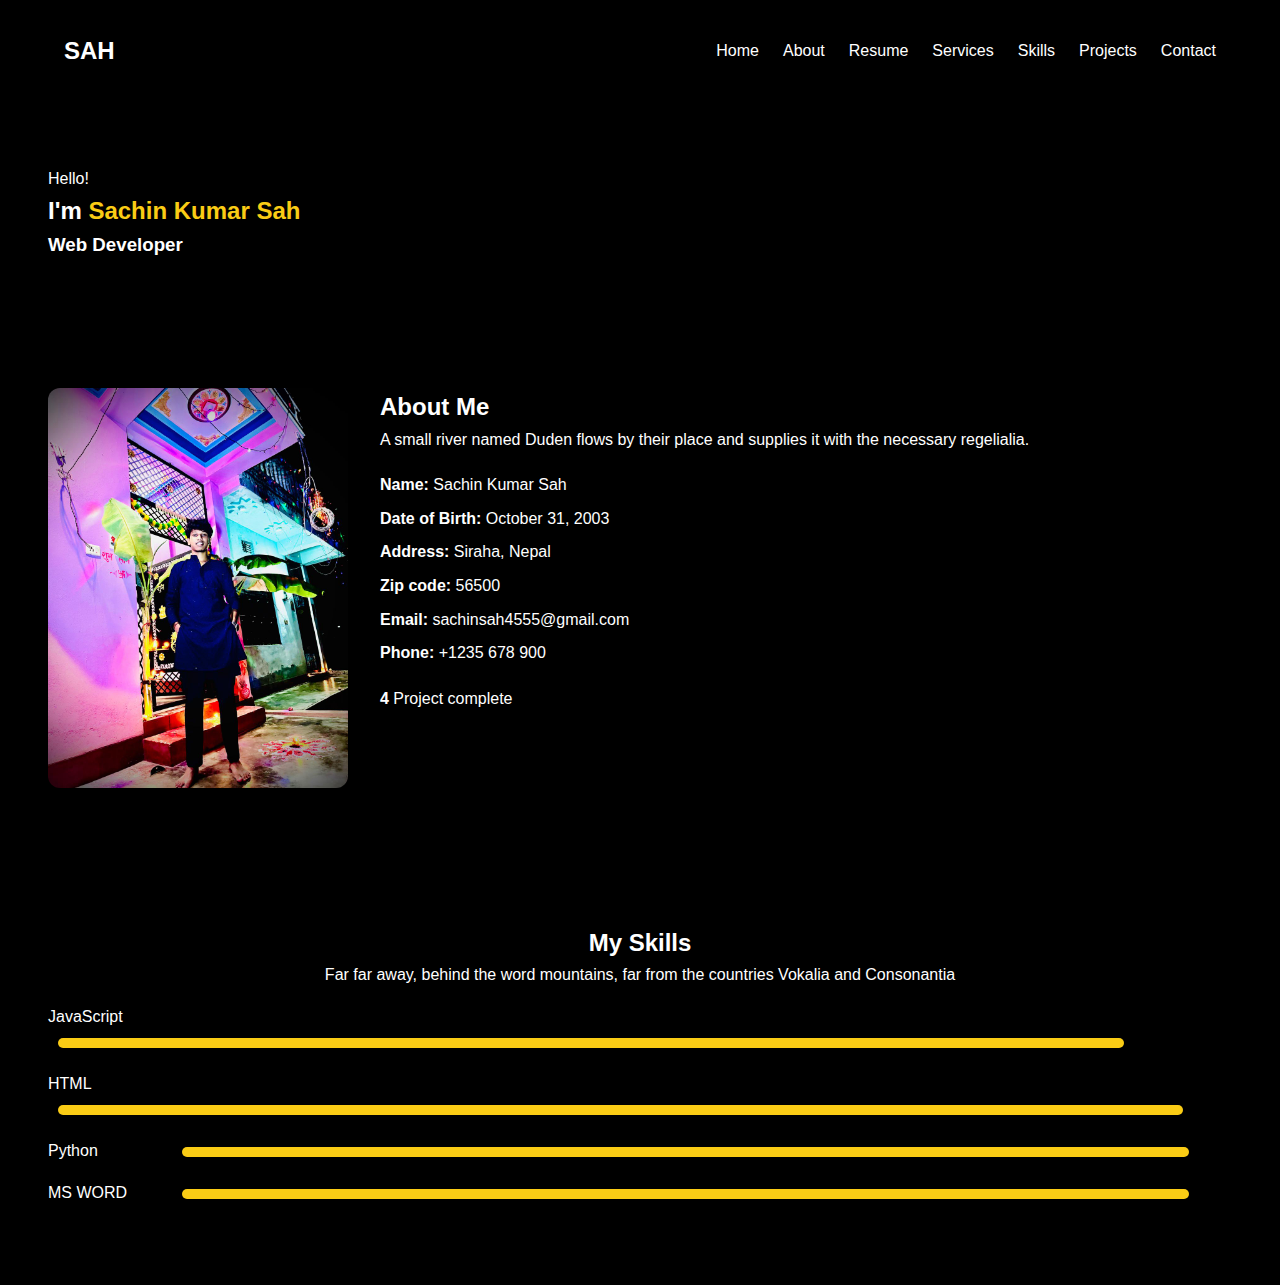
<file: index.html>
<!DOCTYPE html>
<html lang="en">

<head>
    <meta charset="UTF-8" />
    <meta name="viewport" content="width=device-width, initial-scale=1.0" />
    <meta name="google-site-verification" content="zpGi2v6EePFniSblFYCfyZzeqwEQt2C5yXiGj10crQY" />

    <meta name="description"
        content="Welcome to my web development portfolio, featuring my latest work, skills, and contact info.">

    <link rel="shortcut icon" href="portfolio.png.png" type="image/png">
    <title>Sachin Kumar Sah| Fullstack Developer | Portfolio</title>
    <link rel="stylesheet" href="style.css" />
</head>

<body>
    <!-- Header -->
    <header>
        <div class="container">
            <h1 class="logo">SAH</h1>
            <nav>
                <ul class="nav-links">
                    <li><a href="index.html">Home</a></li>
                    <li><a href="about.html">About</a></li>
                    <li><a href="resume.html">Resume</a></li>
                    <li><a href="services.html">Services</a></li>
                    <li><a href="skills.html">Skills</a></li>
                    <li><a href="projects.html">Projects</a></li>
                    <li><a href="contact.html">Contact</a></li </ul>
            </nav>
        </div>
    </header>

    <!-- Hero Section -->
    <section id="home" class="hero">
        <div class="hero-text">
            <p>Hello!</p>
            <h2>I'm <span>Sachin Kumar Sah</span></h2>
            <h3>Web Developer</h3>
        </div>
        <!-- <div class="image">
      <img src="assets/images/profile.png.jpg" alt="Sachin Sah" />
    </div> -->
    </section>

    <!-- About Section -->
    <section id="about" class="about">
        <div class="about-image">
            <img src="profile.jpg.jpg" alt="Sachin Sah" />
        </div>
        <div class="about-content">
            <h2>About Me</h2>
            <p>A small river named Duden flows by their place and supplies it with the necessary regelialia.</p>
            <ul class="info">
                <li><strong>Name:</strong> Sachin Kumar Sah</li>
                <li><strong>Date of Birth:</strong> October 31, 2003</li>
                <li><strong>Address:</strong> Siraha, Nepal</li>
                <li><strong>Zip code:</strong> 56500</li>
                <li><strong>Email:</strong> sachinsah4555@gmail.com</li>
                <li><strong>Phone:</strong> +1235 678 900</li>
            </ul>
            <p><strong>4</strong> Project complete</p>
        </div>
    </section>

    <!-- Skills Section -->
    <section id="skills" class="skills">
        <h2>My Skills</h2>
        <p>Far far away, behind the word mountains, far from the countries Vokalia and Consonantia</p>
        <div class="skill-grid">
            <div class="skill"><span>JavaScript</span>
                <div class="bar" style="width: 90%"></div>
            </div>
            <div class="skill"><span>HTML</span>
                <div class="bar" style="width: 95%"></div>
            </div>
            <div class="skill"><span>Python</span>
                <div class="bar" style="width: 85%"></div>
            </div>
            <div class="skill"><span>MS WORD</span>
                <div class="bar" style="width: 85%"></div>
            </div>
            <!-- <div class="skill"><span>CSS3</span><div class="bar" style="width: 60%"></div></div> -->
            <!-- <div class="skill"><span>SEO</span><div class="bar" style="width: 80%"></div></div> -->
        </div>
    </section>
</body>

</html>
</file>
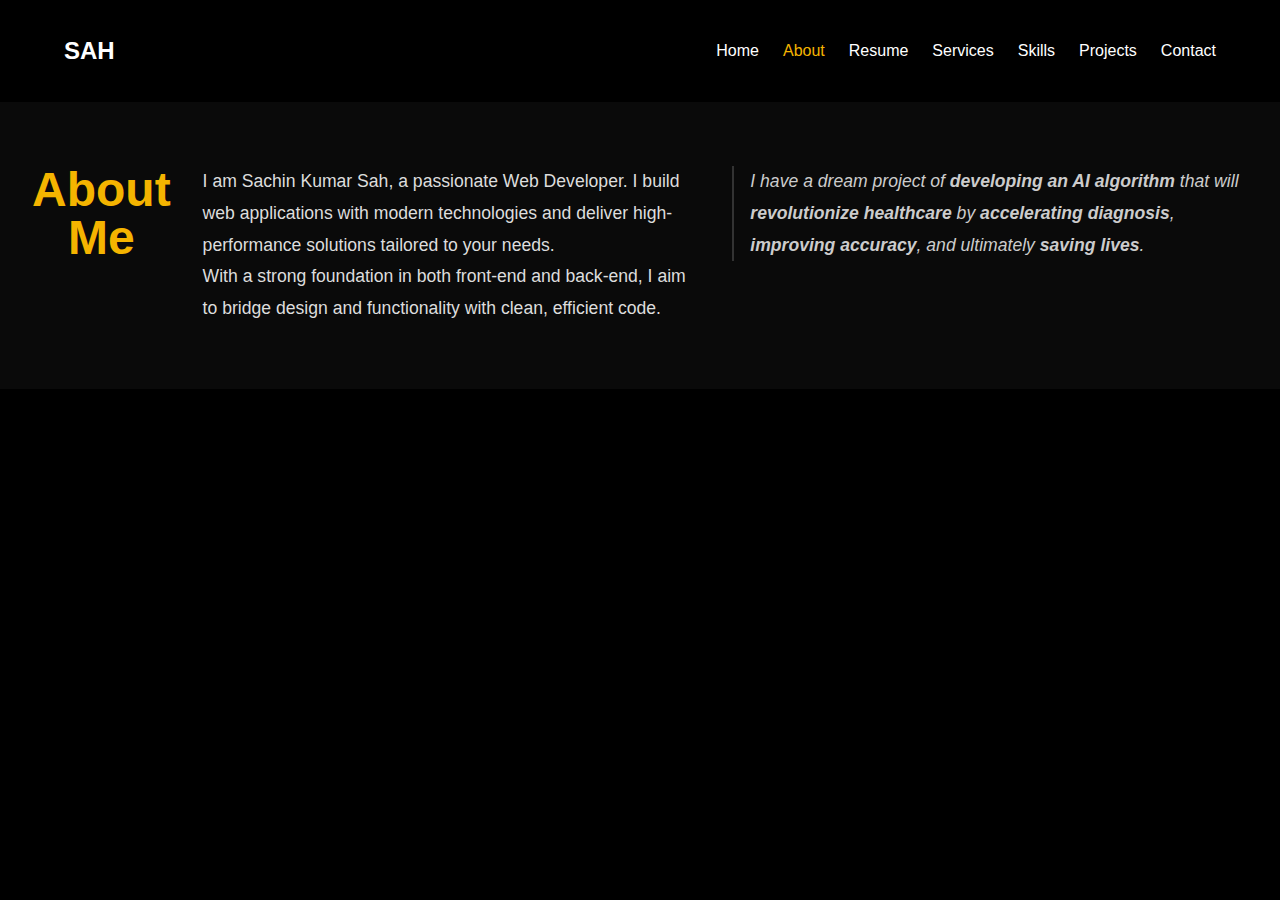
<file: about.html>
<!DOCTYPE html>
<html lang="en">

<head>
    <meta charset="UTF-8" />
    <meta name="viewport" content="width=device-width, initial-scale=1.0" />
    <title>About - Sachin Kumar Sah</title>
    <link rel="stylesheet" href="style.css" />
</head>

<body>
    <header>
        <div class="container">
            <h1 class="logo">SAH</h1>
            <nav>
                <ul class="nav-links">
                    <li><a href="index.html">Home</a></li>
                    <li><a href="about.html" class="active">About</a></li>
                    <li><a href="resume.html">Resume</a></li>
                    <li><a href="services.html">Services</a></li>
                    <li><a href="skills.html">Skills</a></li>
                    <li><a href="projects.html">Projects</a></li>
                    <!-- <li><a href="blog.html">My Blog</a></li> -->
                    <li><a href="contact.html">Contact</a></li>
                </ul>
            </nav>
        </div>
    </header>

    <section class="about-section">
        <div class="about-left">
            About<br>Me
        </div>
        <div class="about-middle">
            <p>
                I am Sachin Kumar Sah, a passionate Web Developer. I build web applications with modern
                technologies and deliver high-performance solutions tailored to your needs.
            </p>
            <p>
                With a strong foundation in both front-end and back-end, I aim to bridge design and functionality with
                clean, efficient code.
            </p>
        </div>
        <div class="about-right">
            <p>
                I have a dream project of <strong>developing an AI algorithm</strong> that will <strong>revolutionize
                    healthcare</strong> by <strong>accelerating diagnosis</strong>, <strong>improving accuracy</strong>,
                and ultimately <strong>saving lives</strong>.
            </p>
        </div>
    </section>

</body>

</html>
</file>
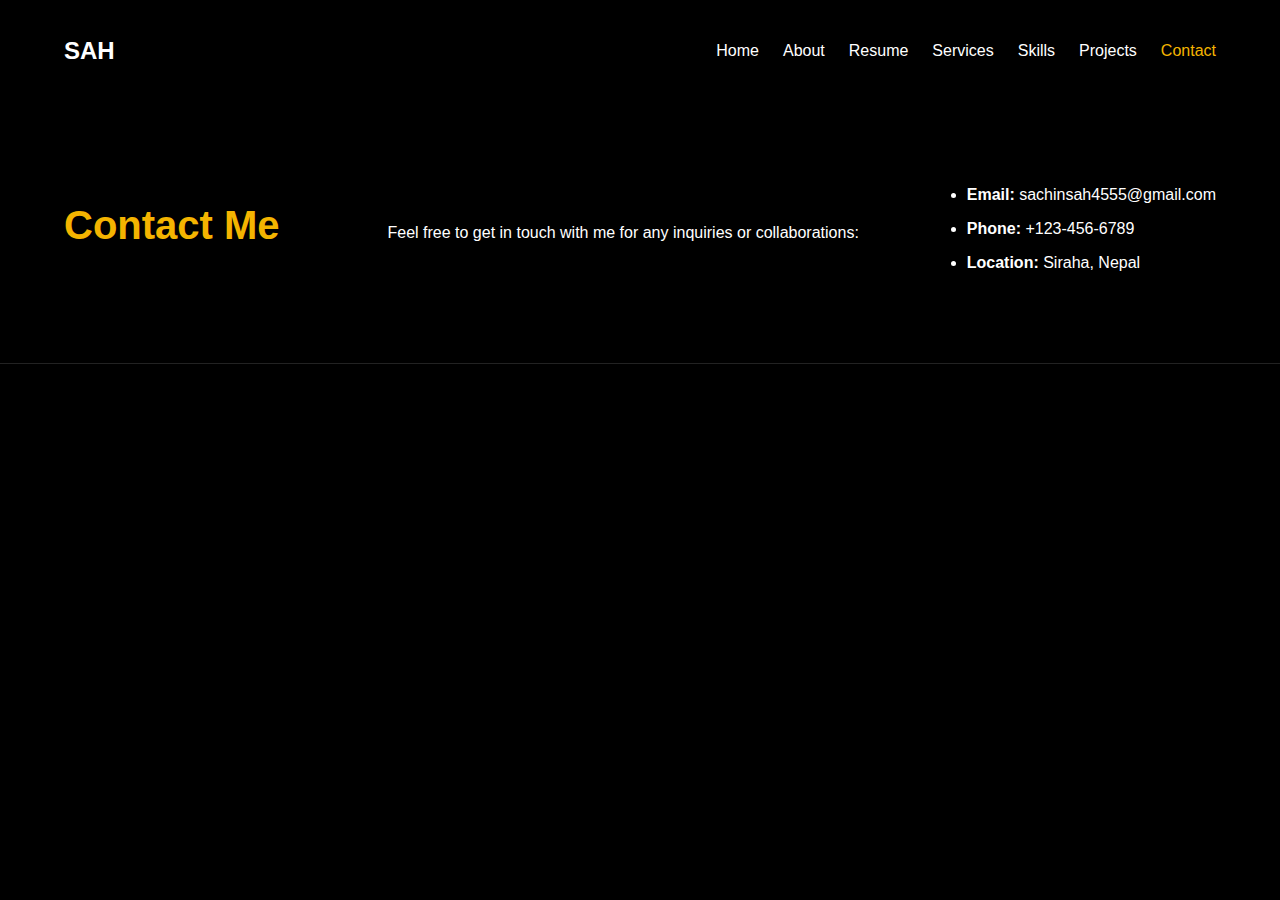
<file: contact.html>
<!DOCTYPE html>
<html lang="en">
<head>
  <meta charset="UTF-8">
  <meta name="viewport" content="width=device-width, initial-scale=1.0">
  <title>Contact - Sachin Kumar Sah</title>
  <link rel="stylesheet" href="style.css">
</head>
<body>
  <header>
    <div class="container">
      <h1 class="logo">SAH</h1>
      <nav>
        <ul class="nav-links">
          <li><a href="index.html">Home</a></li>
          <li><a href="about.html">About</a></li>
          <li><a href="resume.html">Resume</a></li>
          <li><a href="services.html">Services</a></li>
          <li><a href="skills.html">Skills</a></li>
          <li><a href="projects.html">Projects</a></li>
          <!-- <li><a href="blog.html">My Blog</a></li> -->
          <li><a href="contact.html" class="active">Contact</a></li>
        </ul>
      </nav>
    </div>
  </header>

  <section class="page-section">
    <div class="container">
      <h2>Contact Me</h2>
      <p>Feel free to get in touch with me for any inquiries or collaborations:</p>
      <ul>
        <li><strong>Email:</strong> sachinsah4555@gmail.com</li>
        <li><strong>Phone:</strong> +123-456-6789</li>
        <li><strong>Location:</strong> Siraha, Nepal</li>
      </ul>
    </div>
  </section>
</body>
</html>
</file>
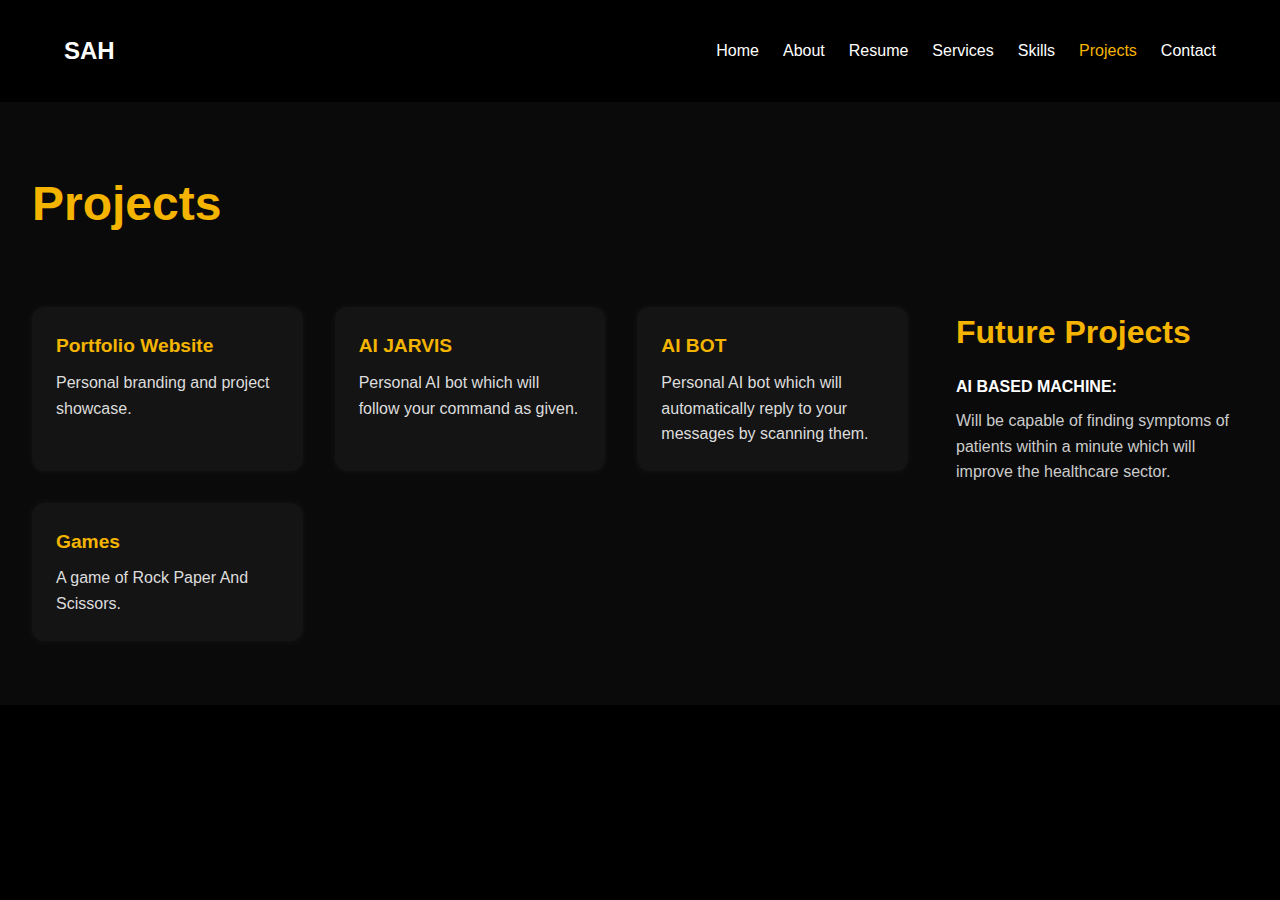
<file: projects.html>
<!DOCTYPE html>
<html lang="en">

<head>
    <meta charset="UTF-8">
    <meta name="viewport" content="width=device-width, initial-scale=1.0">
    <title>Projects - Sachin Kumar Sah</title>
    <link rel="stylesheet" href="style.css">
</head>

<body>
    <header>
        <div class="container">
            <h1 class="logo">SAH</h1>
            <nav>
                <ul class="nav-links">
                    <li><a href="index.html">Home</a></li>
                    <li><a href="about.html">About</a></li>
                    <li><a href="resume.html">Resume</a></li>
                    <li><a href="services.html">Services</a></li>
                    <li><a href="skills.html">Skills</a></li>
                    <li><a href="projects.html" class="active">Projects</a></li>
                    <!-- <li><a href="blog.html">My Blog</a></li> -->
                    <li><a href="contact.html">Contact</a></li>
                </ul>
            </nav>
        </div>
    </header>

    <section class="projects-section">
        <div class="projects-header">Projects</div>

        <div class="projects-left">
            <div class="project-card">
                <h3>Portfolio Website</h3>
                <p>Personal branding and project showcase.</p>
            </div>
            <div class="project-card">
                <h3>AI JARVIS</h3>
                <p>Personal AI bot which will follow your command as given.</p>
            </div>
            <div class="project-card">
                <h3>AI BOT</h3>
                <p>Personal AI bot which will automatically reply to your messages by scanning them.</p>
            </div>
            <div class="project-card">
                <h3>Games</h3>
                <p>A game of Rock Paper And Scissors.</p>
            </div>
        </div>

        <div class="projects-right">
            <h3>Future Projects</h3>
            <h4>AI BASED MACHINE:</h4>
            <p>Will be capable of finding symptoms of patients within a minute which will improve the healthcare sector.
            </p>
        </div>
    </section>


</body>

</html>
</file>
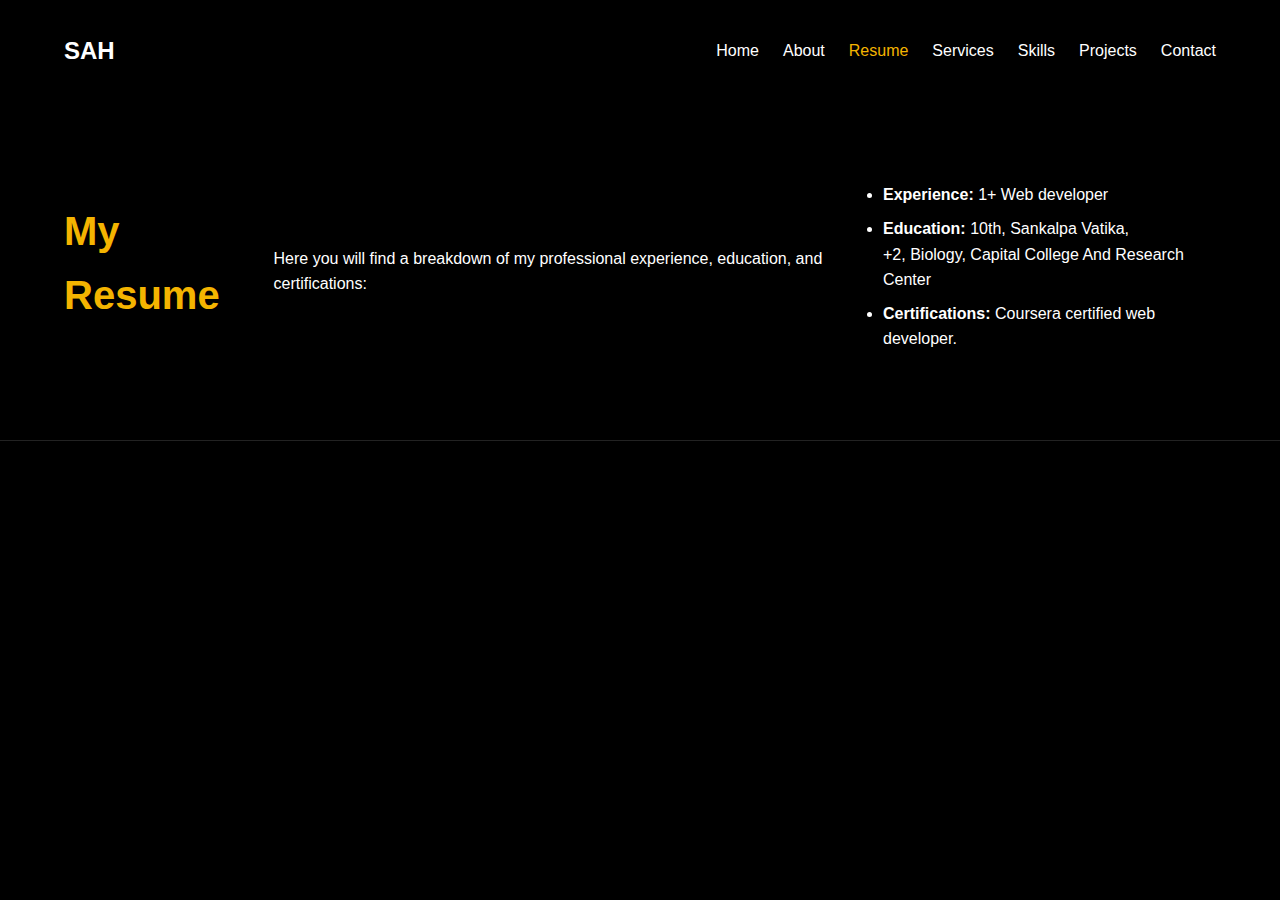
<file: resume.html>
<!DOCTYPE html>
<html lang="en">
<head>
  <meta charset="UTF-8">
  <meta name="viewport" content="width=device-width, initial-scale=1.0">
  <title>Resume - Sachin Kumar Sah</title>
  <link rel="stylesheet" href="style.css">
</head>
<body>
  <header>
    <div class="container">
      <h1 class="logo">SAH</h1>
      <nav>
        <ul class="nav-links">
          <li><a href="index.html">Home</a></li>
          <li><a href="about.html">About</a></li>
          <li><a href="resume.html" class="active">Resume</a></li>
          <li><a href="services.html">Services</a></li>
          <li><a href="skills.html">Skills</a></li>
          <li><a href="projects.html">Projects</a></li>
          <!-- <li><a href="blog.html">My Blog</a></li> -->
          <li><a href="contact.html">Contact</a></li>
        </ul>
      </nav>
    </div>
  </header>

  <section class="page-section">
    <div class="container">
      <h2>My Resume</h2>
      <p>Here you will find a breakdown of my professional experience, education, and certifications:</p>
      <ul>
        <li><strong>Experience:</strong> 1+ Web developer</li>
        <li><strong>Education:</strong> 10th, Sankalpa Vatika, <br>+2, Biology, Capital College And Research Center</li>
        <li><strong>Certifications:</strong> Coursera certified web developer.</li>
      </ul>
    </div>
  </section>
</body>
</html>
</file>
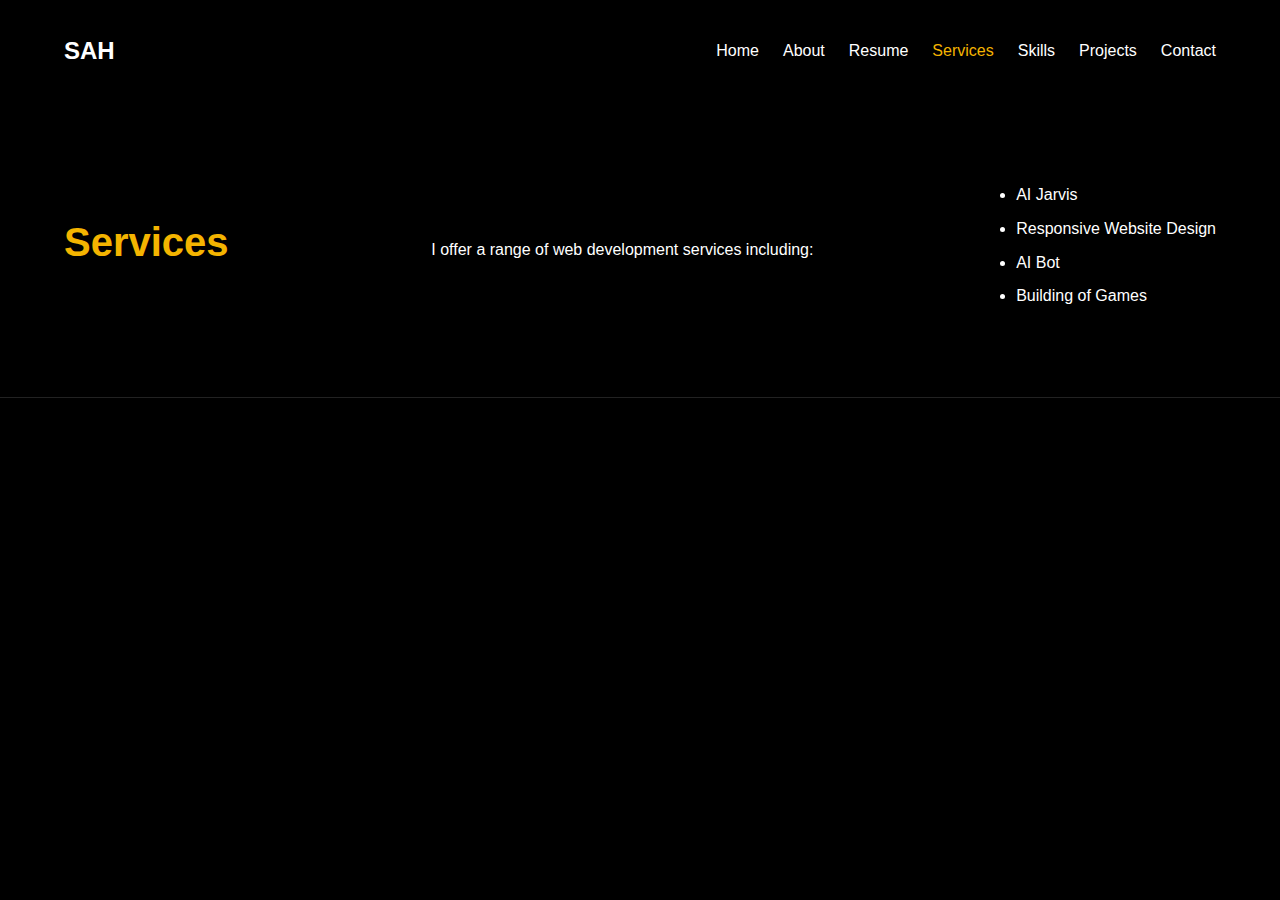
<file: services.html>
<!DOCTYPE html>
<html lang="en">
<head>
  <meta charset="UTF-8">
  <meta name="viewport" content="width=device-width, initial-scale=1.0">
  <title>Services - Sachin Kumar Sah</title>
  <link rel="stylesheet" href="style.css">
</head>
<body>
  <header>
    <div class="container">
      <h1 class="logo">SAH</h1>
      <nav>
        <ul class="nav-links">
          <li><a href="index.html">Home</a></li>
          <li><a href="about.html">About</a></li>
          <li><a href="resume.html">Resume</a></li>
          <li><a href="services.html" class="active">Services</a></li>
          <li><a href="skills.html">Skills</a></li>
          <li><a href="projects.html">Projects</a></li>
          <!-- <li><a href="blog.html">My Blog</a></li> -->
          <li><a href="contact.html">Contact</a></li>
        </ul>
      </nav>
    </div>
  </header>

  <section class="page-section">
    <div class="container">
      <h2>Services</h2>
      <p>I offer a range of web development services including:</p>
      <ul>
        <li>AI Jarvis</li>
        <li>Responsive Website Design</li>
        <li>AI Bot</li>
        <li>Building of Games</li>
      </ul>
    </div>
  </section>
</body>
</html>
</file>
<file: style.css>
/* Reset & base styles */
* {
    margin: 0;
    padding: 0;
    box-sizing: border-box;
  }
  body {
    font-family: 'Poppins', sans-serif;
    background: #0a0a0a;
    color: #fff;
    line-height: 1.6;
  }
  .container {
    display: flex;
    justify-content: space-between;
    align-items: center;
    padding: 1rem 3rem;
  }
  header {
    background: #000;
    position: sticky;
    top: 0;
    z-index: 100;
  }
  .logo {
    font-size: 1.5rem;
    font-weight: bold;
  }
  .nav-links {
    display: flex;
    gap: 1.5rem;
    list-style: none;
  }
  .nav-links a {
    color: #fff;
    text-decoration: none;
    transition: 0.3s;
  }
  .nav-links a:hover {
    color: #facc15;
  }
  
  /* Hero Section */
  .hero {
    display: flex;
    align-items: center;
    justify-content: space-between;
    padding: 4rem 3rem;
  }
  .hero-text h2 span {
    color: #facc15;
  }
  .hero-text .btn,
  .about-content .btn {
    background: #facc15;
    color: #000;
    padding: 0.75rem 1.5rem;
    border: none;
    font-weight: bold;
    margin-right: 1rem;
    cursor: pointer;
  }
  .btn-outline {
    padding: 0.75rem 1.5rem;
    background: transparent;
    border: 2px solid #facc15;
    color: #facc15;
    cursor: pointer;
  }
  .hero-image img {
    max-width: 350px;
    border-radius: 50%;
  }
  
  /* About Section */
  .about {
    display: flex;
    gap: 2rem;
    padding: 4rem 3rem;
  }
  .about-image img {
    max-width: 300px;
    border-radius: 12px;
  }
  .about-content ul {
    list-style: none;
    padding: 1rem 0;
  }
  .about-content li {
    padding: 0.25rem 0;
  }
  
  /* Skills Section */
  .skills {
    padding: 4rem 3rem;
    text-align: center;
  }
  .skills .skill-bars {
    margin-top: 2rem;
  }
  .skill {
    margin: 1rem 0;
    text-align: left;
  }
  .skill span {
    display: inline-block;
    width: 120px;
  }
  .bar {
    height: 10px;
    background: #facc15;
    border-radius: 5px;
    margin-left: 10px;
    display: inline-block;
    vertical-align: middle;
  }
  
/* Enhanced About Section */
.about-section {
    display: flex;
    justify-content: space-between;
    align-items: flex-start;
    gap: 2rem;
    padding: 4rem 2rem;
    background-color: #0a0a0a;
    flex-wrap: wrap;
  }
  
  .about-left {
    flex: 0 0 auto;
    font-size: 3rem;
    font-weight: 800;
    color: #f4b400;
    text-align: center;
    line-height: 1;
    white-space: nowrap;
  }
  
  .about-middle {
    flex: 1;
    color: #ddd;
    font-size: 1.1rem;
    line-height: 1.8;
  }
  
  .about-right {
    flex: 1;
    font-style: italic;
    color: #ccc;
    font-size: 1.1rem;
    line-height: 1.8;
    padding-left: 1rem;
    border-left: 2px solid #333;
  }
  
  /* Responsive */
  @media (max-width: 960px) {
    .about-section {
      flex-direction: column;
      text-align: center;
    }
  
    .about-left {
      font-size: 2.5rem;
      margin-bottom: 1rem;
    }
  
    .about-right {
      border-left: none;
      padding-left: 0;
      border-top: 2px solid #333;
      margin-top: 2rem;
      padding-top: 1rem;
    }
  }
/* Projects Section */
.projects-section {
    background-color: #0a0a0a;
    color: #fff;
    padding: 4rem 2rem;
    display: flex;
    flex-wrap: wrap;
    gap: 2rem;
    justify-content: space-between;
  }
  
  .projects-header {
    flex: 1 100%;
    font-size: 3rem;
    font-weight: 800;
    color: #f4b400;
    margin-bottom: 2rem;
  }
  
  .projects-left {
    flex: 3;
    display: grid;
    grid-template-columns: repeat(auto-fit, minmax(250px, 1fr));
    gap: 2rem;
  }
  
  .project-card {
    background-color: #141414;
    padding: 1.5rem;
    border-radius: 12px;
    box-shadow: 0 0 8px rgba(255, 255, 255, 0.05);
    transition: transform 0.3s ease, box-shadow 0.3s ease;
  }
  
  .project-card:hover {
    transform: translateY(-5px);
    box-shadow: 0 8px 20px rgba(244, 180, 0, 0.2);
  }
  
  .project-card h3 {
    color: #f4b400;
    margin-bottom: 0.5rem;
    font-size: 1.2rem;
  }
  
  .project-card p {
    color: #ddd;
    line-height: 1.6;
  }
  
  /* Future Projects */
  .projects-right {
    flex: 1;
    min-width: 250px;
    padding-left: 1rem;
  }
  
  .projects-right h3 {
    font-size: 2rem;
    font-weight: 800;
    color: #f4b400;
    margin-bottom: 1rem;
  }
  
  .projects-right h4 {
    color: #fff;
    font-weight: 700;
    margin-bottom: 0.5rem;
  }
  
  .projects-right p {
    color: #ccc;
    line-height: 1.6;
  }
  
  /* Responsive */
  @media (max-width: 960px) {
    .projects-section {
      flex-direction: column;
    }
  
    .projects-right {
      padding-left: 0;
      border-top: 2px solid #333;
      padding-top: 2rem;
    }
  
    .projects-header {
      text-align: center;
    }
  }
/* Skills Section */
.skills-section {
    background-color: #0a0a0a;
    color: #fff;
    padding: 4rem 2rem;
    display: flex;
    justify-content: space-between;
    align-items: flex-start;
    flex-wrap: wrap;
  }
  
  .skills-title {
    font-size: 3rem;
    font-weight: 800;
    color: #f4b400;
    flex: 1 100%;
    margin-bottom: 2rem;
  }
  
  .skills-list {
    flex: 1;
    list-style-type: disc;
    padding-left: 2rem;
    font-size: 1.2rem;
    color: #ddd;
    line-height: 2;
  }
  
  .skills-list li::marker {
    color: #f4b400;
  }
  
  .skills-list li {
    margin-bottom: 0.5rem;
  }
  
  /* Responsive Design */
  @media (max-width: 768px) {
    .skills-section {
      flex-direction: column;
      align-items: center;
      text-align: center;
    }
  
    .skills-title {
      font-size: 2.5rem;
      text-align: center;
    }
  
    .skills-list {
      padding-left: 1.5rem;
      font-size: 1rem;
    }
  }

/* Global Styles */
body {
    margin: 0;
    font-family: 'Segoe UI', Tahoma, Geneva, Verdana, sans-serif;
    background-color: #000000;
    color: #ffffff;
  }
  
  .container {
    width: 90%;
    max-width: 1200px;
    margin: auto;
    padding: 1rem 0;
  }
  
  /* Header */
  header {
    background-color: #000;
    padding: 1rem 0;
    position: sticky;
    top: 0;
    z-index: 999;
  }
  
  .logo {
    color: #fff;
    font-size: 1.5rem;
    font-weight: bold;
    text-transform: uppercase;
    margin: 0;
    float: left;
  }
  
  nav {
    float: right;
  }
  
  .nav-links {
    list-style: none;
    margin: 0;
    padding: 0;
    display: flex;
    gap: 1.5rem;
  }
  
  .nav-links li a {
    color: #fff;
    text-decoration: none;
    font-weight: 500;
    transition: color 0.3s ease;
  }
  
  .nav-links li a:hover,
  .nav-links li a.active {
    color: #f4b400;
  }
  
  /* Page Sections */
  .page-section {
    padding: 4rem 0;
    border-bottom: 1px solid #222;
  }
  
  .page-section h2 {
    font-size: 2.5rem;
    color: #f4b400;
    margin-bottom: 1rem;
  }
  
  .page-section p,
  .page-section ul {
    font-size: 1rem;
    line-height: 1.6;
  }
  
  .page-section ul li {
    margin-bottom: 0.5rem;
  }
  
  /* Clearfix */
  header::after {
    content: "";
    display: table;
    clear: both;
  }
  
  /* Responsive */
  @media (max-width: 768px) {
    nav {
      float: none;
      text-align: center;
      margin-top: 1rem;
    }
  
    .nav-links {
      flex-direction: column;
      align-items: center;
    }
  
    .logo {
      text-align: center;
      float: none;
    }
  }
  
  /* Buttons (optional if needed) */
  .button {
    background-color: #f4b400;
    color: #000;
    padding: 0.5rem 1.25rem;
    border: none;
    border-radius: 4px;
    font-weight: bold;
    cursor: pointer;
    transition: background-color 0.3s ease;
  }
  
  .button:hover {
    background-color: #e2a900;
  }
</file>
